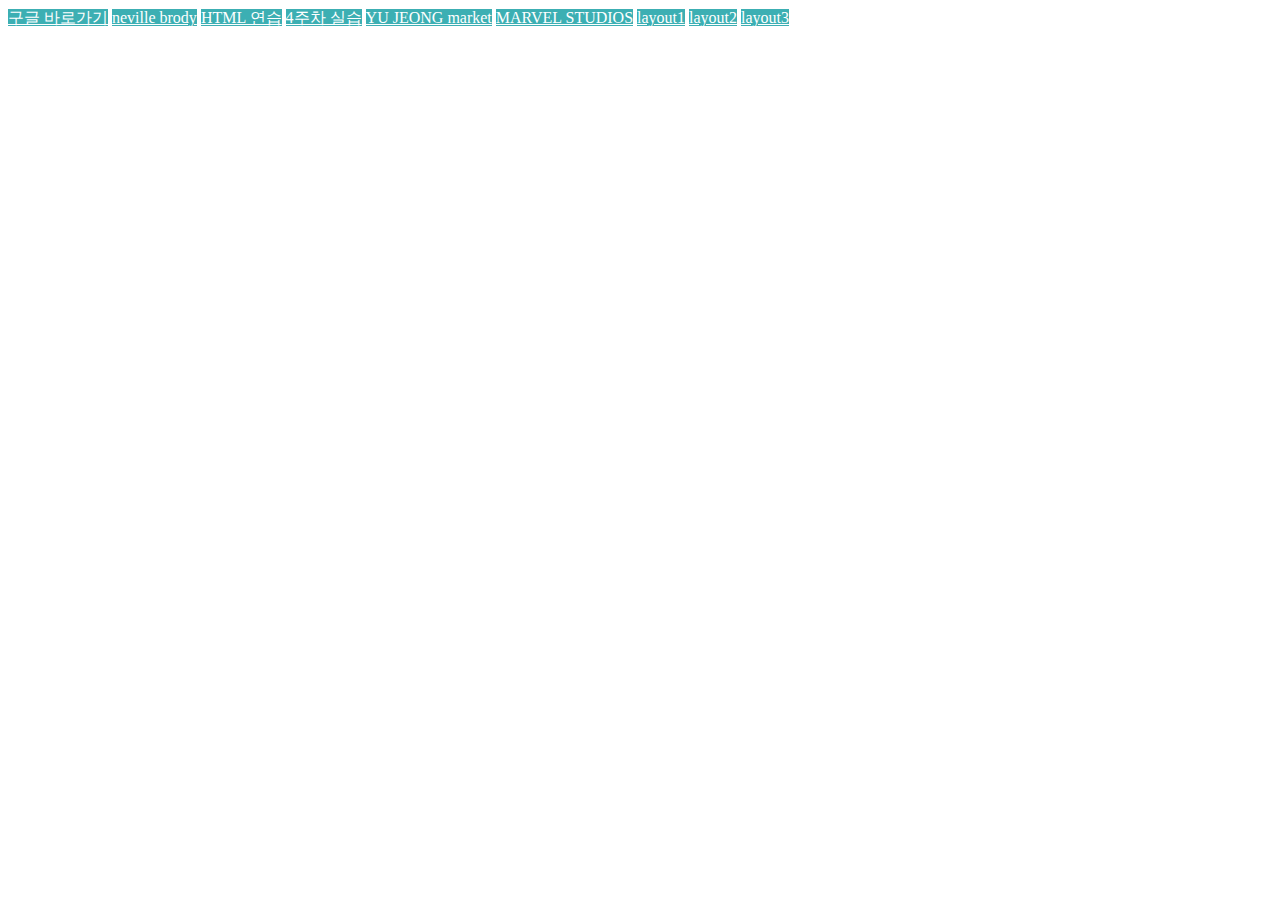
<file: index.html>
<!DOCTYPE HTML>
<html>
    <head>
        <title>콘텐츠 프로그래밍 사이트</title>
        <!-- eur-kr, utf-8 한글 인코딩 -->
        <meta charset="utf-8" />
    </head>
    <body>
            
    </body>
</html>

<style>
    a   {background-color: rgb(60, 175, 179);
        width: 300px;
        color: white;
        }

        
    

</style>

<div>     
    <a href="https://www.google.com" target="_blank">구글 바로가기</a>

    <a href="html_part1.html" >neville brody</a>

    <a href="training.html" >HTML 연습</a>

    <a href="html5.html" >4주차 실습</a>

    <a href="form.html" >YU JEONG market</a>

    <a href="middle exam.html" target="_blank">MARVEL STUDIOS</a>

    <a href="layout1.html" target="_blank">layout1</a>

    <a href="layout2.html" target="_blank">layout2</a>
    
    <a href="layout3.html" target="_blank">layout3</a>
</div>
</file>
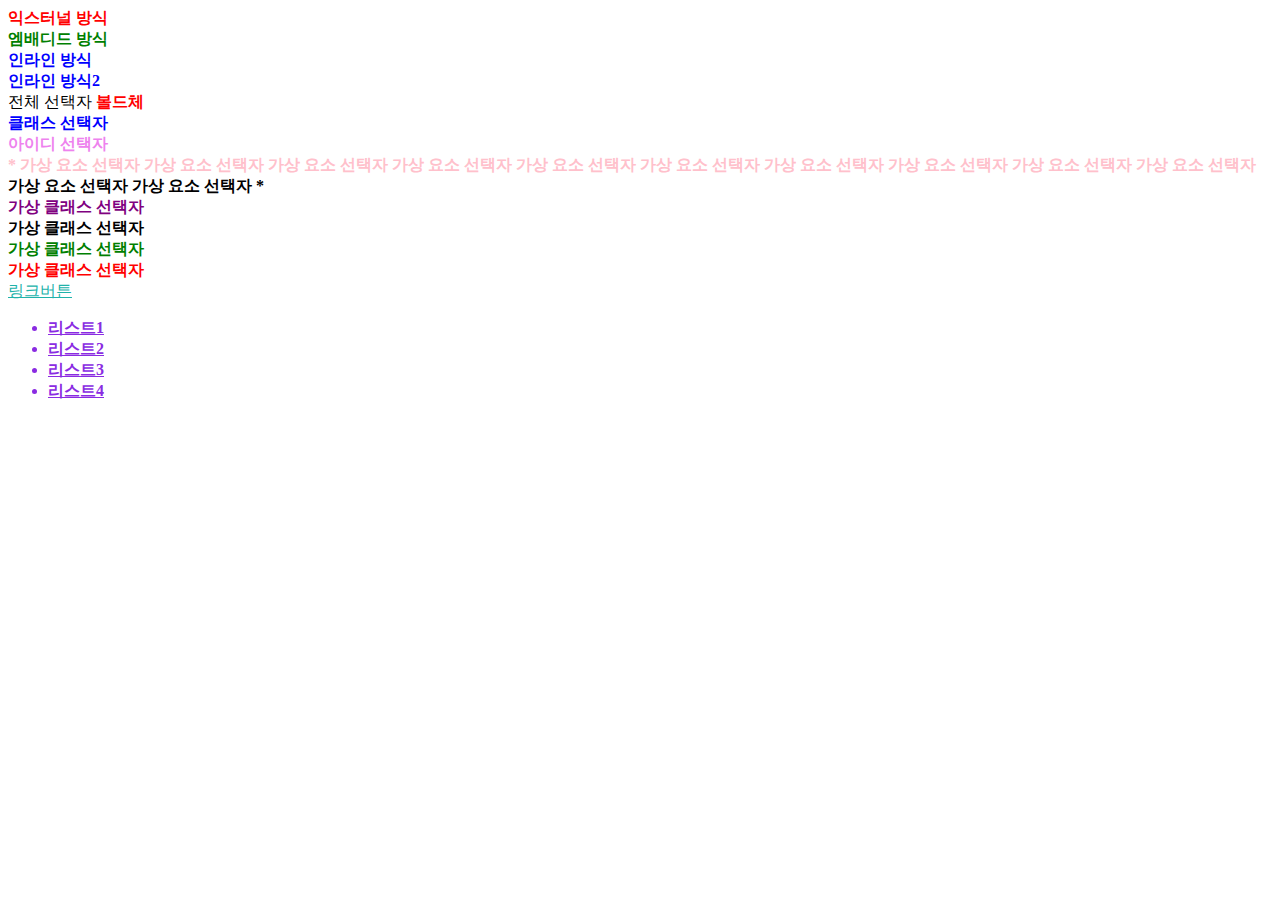
<file: css.html>
<!DOCTYPE html>
<html>
    <head>
        <title> CSS </title>
        <meta charset="utf-8" />
        <!-- 외부에서 불러오기 -->
        <link rel="stylesheet" type="text/css" href="./default.css" />
        <style>
            #embeded_target{
                color: green;
            }
        </style>
        <!-- 보통 스타일 태그는 헤드 안에 씀. -->
    </head>
    <body>
        <div id="external_target"> 익스터널 방식 </div>
        <div id="embeded_target"> 엠배디드 방식 </div>
        <div style="color:blue;"> 인라인 방식 </div>
        <div style="color:blue;"> 인라인 방식2</div>
        <!-- 인라인 방식은 추천하지 않는 방식. 익스터널/엠배디드에 비해 나중에 고치거나 바꾸기 어려움.
        파란 글씨가 유일하게 하나 있을 경우는 사용해도 좋음. -->
        <style>
            /* 전체 선택자, 별모양(*) */
            *{
                
            }
            /* 요소(element) 선택자 */
            b{ color: red;}
            /* 클래스(class) 선택자, 마침표(.) */
            .c_name{ color:blue; }
            /* 아이다(id) 선택자, 샵기호(#) */
            #i_name{ color: violet;}
        </style>
        전체 선택자
        <b>볼드체</b>
        <div class="c_name">클래스 선택자</div>
        <div id="i_name">아이디 선택자</div>
        <!-- id 특정 하나만 지정함 겹치면 안됨. class는 불특정 다수를 지정함 여러개를 지정할 수 있음 -->
        

        <style>
            /* 가상 요소 선택자 */
            #virtual_target:before{
                content:"*";
            }
            #virtual_target:after{
                content:"*";
            }
            #virtual_target:first-letter{
                font-size: 50px;
            }
            #virtual_target:first-line{
                color:pink;
            }
        </style>
        <div id="virtual_target">
            가상 요소 선택자 가상 요소 선택자 가상 요소 선택자 가상 요소 선택자
            가상 요소 선택자 가상 요소 선택자 가상 요소 선택자 가상 요소 선택자
            가상 요소 선택자 가상 요소 선택자 가상 요소 선택자 가상 요소 선택자
        </div>


        <style>
            .virtual_class:first-child{color: purple;}
            .virtual_class:last-child{color: red;}
            .virtual_class:nth-child(3){color: green;}
            /* nth: 1th 2th 3th 4th... n번째(th) */
            /* :link, :visited, :hover, :active, :focus */
            a:link{ color:lightseagreen;} /*기본모습*/
            a:visited{ color:rgb(238, 111, 189);} /*링크 방문 후 모습*/
            a:hover{ color:orange;} /*마우스올림*/
            a:active{ color: orangered;} /*활성화 마우스로 눌렀을때 나오는*/
            a:focus{ color:rgb(23, 63, 195)} /*잡중 탭했을때 나오는*/

        </style>
        <div> <!-- 부모 parent -->
            <div class="virtual_class"> <!-- 자식 child -->
                가상 클래스 선택자 </div>
            <div class="virtual_class"> 가상 클래스 선택자 </div>
            <div class="virtual_class"> 가상 클래스 선택자 </div>
            <div class="virtual_class"> 가상 클래스 선택자 </div>
        </div>
        <a href="#">링크버튼</a>
        

        <style>
            /* 하위선택자 - 띄어쓰기( ) */
            div li{ color: blueviolet;} /* 자신의 상위에 div가 있는 li만 */
            /* 자식선택자 - 부등호(>) */
            div>ul>li{ text-decoration: underline;} /*ul>li 도 가능. 상하 관계만. div>li는 중간 관계가 없으면 안됨*/
            /* 선택자 조합 (복수 선택) - 쉼표(,) */
            div,ul,li{ font-weight:bold;}
            
        </style>
        <div>
            <ul>
                <li>리스트1</li>
                <li>리스트2</li>
                <li>리스트3</li>
                <li>리스트4</li>
            </ul>
        </div>


    </body>
</html>
</file>
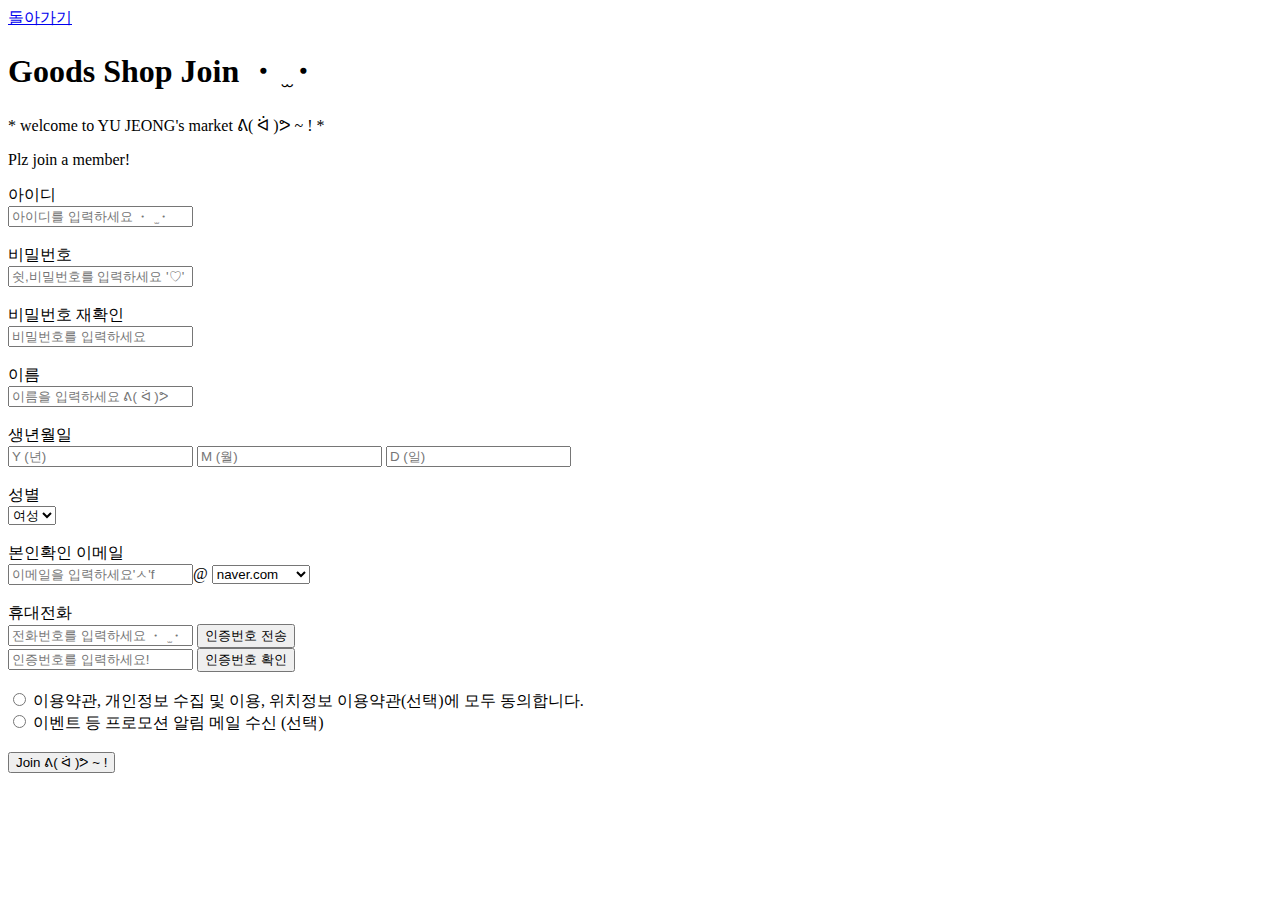
<file: form.html>
<!DOCTYPE html>
<html>
    <head>
            <a href="index.html" >돌아가기</a>
        <title>YU JEONG Goods Shop Join</title>
        <meta charset="utf-8">
        
    </head>
    <body>   
        <h1>Goods Shop Join‪ ・  ̫・</h1>
        <p>* welcome to YU JEONG's market ᕕ( ᐛ )ᕗ ~ ! *</p>
        <p>Plz join a member!</p>
        
        <form>
            <label for="id">아이디</label><br/>
            <input name="id" placeholder="아이디를 입력하세요‪ ・  ̫・‬">
            
            <br/><br/>

            <label for="pw">비밀번호</label><br/>
            <input password="pw" placeholder="쉿,비밀번호를 입력하세요 '♡' ">

            <br/><br/>

            <label for="pw1">비밀번호 재확인</label><br/>
            <input psssword="pw1" placeholder="비밀번호를 입력하세요">

            <br/><br/>

            <label for="name">이름</label><br/>
            <input name="name" placeholder="이름을 입력하세요 ᕕ( ᐛ )ᕗ ">

            <br/><br/>
            
            <label for="birth1, birth2, birth3">생년월일</label><br/>
            <input name="birth1" placeholder="Y (년)">
            <input name="birth2" placeholder="M (월)">
            <input name="birth3" placeholder="D (일)">
            
            <br/><br/>

            <label for="gender">성별</label><br/>
            <select name="gender">
                <option>여성</option>
                <option>남성</option>
            </select>
            
            <br/><br/>

            <label for="email1">본인확인 이메일</label><br/>
            <input name="email1" placeholder="이메일을 입력하세요'ㅅ'f">@
            <select name="email2">
                <option>naver.com</option>
                <option>daum.com</option>
                <option>nate.com</option>
                <option>gmail.com</option>
                <option>hanmail.com</option>
            </select>

            <br/><br/>
           
            <label for="phone-number">휴대전화</label><br/>
            <input name="phone-number" placeholder="전화번호를 입력하세요 ‪・  ̫・">
            <input type="button" value="인증번호 전송"/><br/>
            <input name="certified" placeholder="인증번호를 입력하세요!">
            <input type="button" value="인증번호 확인"/>

            <br/><br/>
        
            <input type="radio" name="bt1"> 이용약관, 개인정보 수집 및 이용, 위치정보 이용약관(선택)에 모두 동의합니다.
            <br/>
            <input type="radio" name="bt2"> 이벤트 등 프로모션 알림 메일 수신 (선택)
            <br/><br/>
            <input type="submit" value="Join ᕕ( ᐛ )ᕗ ~ !"/>
        </form>  
    </body>

</html>
</file>
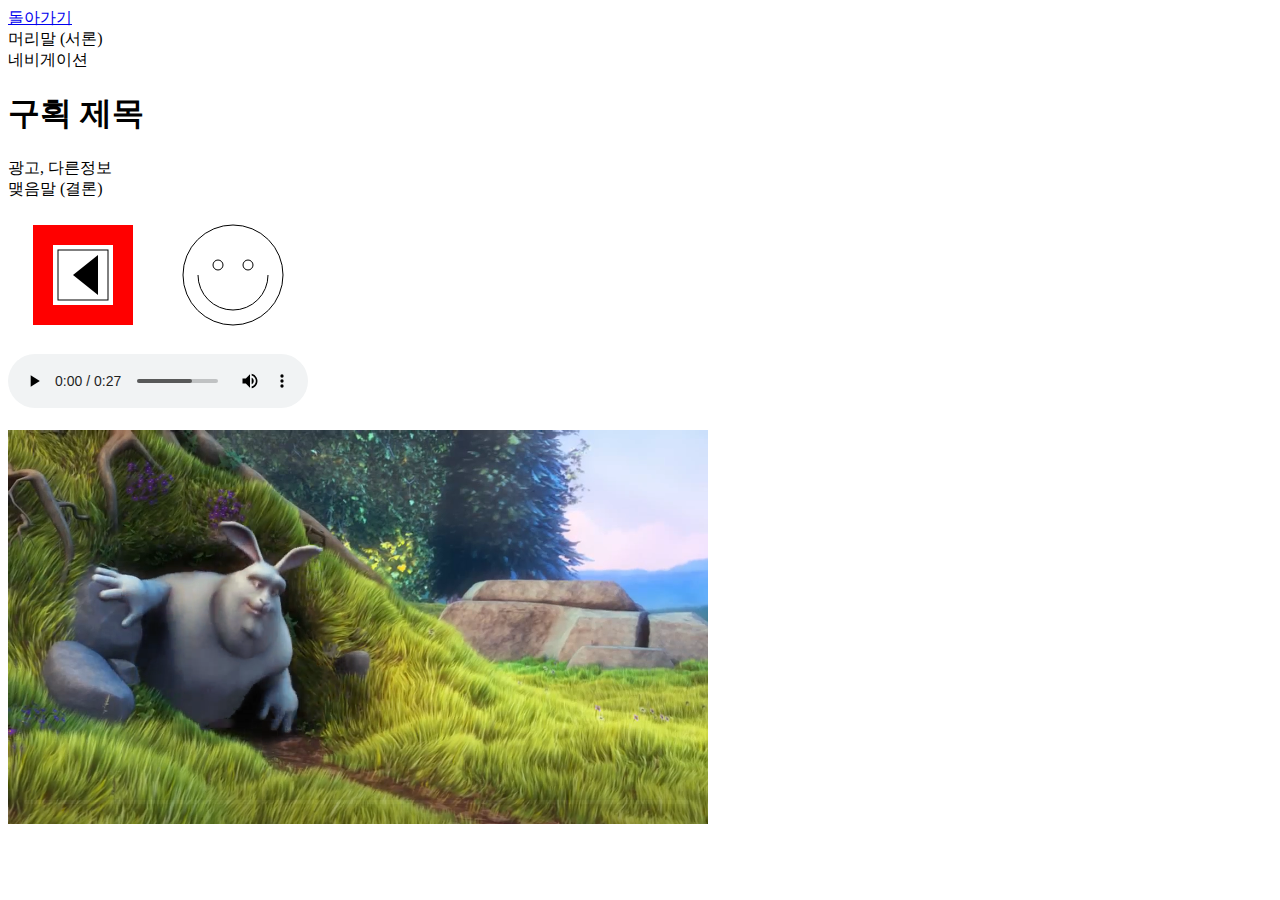
<file: html5.html>
<!DOCTYPE html>
<html>
    <head>
            <a href="index.html" >돌아가기</a>
        <title>HTML5</title>
        <meta charset="utf-8"/>
    </head>
    <body>
        <header>머리말 (서론)</header>
        <div>
            <nav>네비게이션</nav>
            <section>
                <h1>구획 제목</h1>
                <div></div>
                <article></article>
            </section>
            <aside>광고, 다른정보</aside>
        </div>
        <footer>맺음말 (결론)</footer>

        <style>
            #myCanvas{
                width: 300px
                height: 150px;
            }
        </style>
        <canvas id="myCanvas"></canvas>

        <script>
                var canvas = document.getElementById("myCanvas"); //myCanvas라는 이름의 canvas element를 받아옵니다.
                var ctx = canvas.getContext("2d"); //2D canvas를 생성합니다.
                ctx.fillStyle = "#FF0000"; //색을 지정합니다.
                
                ctx.fillRect(25, 25, 100, 100); //채움 사각형
                ctx.clearRect(45, 45, 60, 60); //사각형태로 지우기
                ctx.strokeRect(50, 50, 50, 50); //윤곽 사각형
                
                ctx.fillStyle = "#000000";
                ctx.beginPath(); //선그리기 시작
                ctx.moveTo(65, 75); //펜 들어 움직이기
                ctx.lineTo(90, 95); //선 그으며 움직이기
                ctx.lineTo(90, 55);
                ctx.fill(); //내부 채우기
                
                ctx.beginPath();
                ctx.arc(225, 75, 50, 0, Math.PI * 2, true); // Outer circle 
                ctx.moveTo(260, 75);
                ctx.arc(225, 75, 35, 0, Math.PI, false);  // Mouth (clockwise)
                ctx.moveTo(215, 65);
                ctx.arc(210, 65, 5, 0, Math.PI * 2, true);  // Left eye
                ctx.moveTo(245, 65);
                ctx.arc(240, 65, 5, 0, Math.PI * 2, true);  // Right eye
                ctx.stroke();
        </script>
                <br/>





                <!-- audio controls 태그가 아니라 audio태그에 컨트롤기능이 추가됨-->
                <audio controls="controls"> 
                    <source src="media/crowd-cheering.mp3" type="audio/mpeg"/>
                </audio>
                <br/>
                <br/>
                <style>
                    video{
                        width: 700px;
                    }
                </style>
                <video controls autoplay muted>
                    <source src="media/big_buck_bunny_720p_1mb.mp4" type="video/mp4">
                </video>
    </body>

            
</html>
</file>
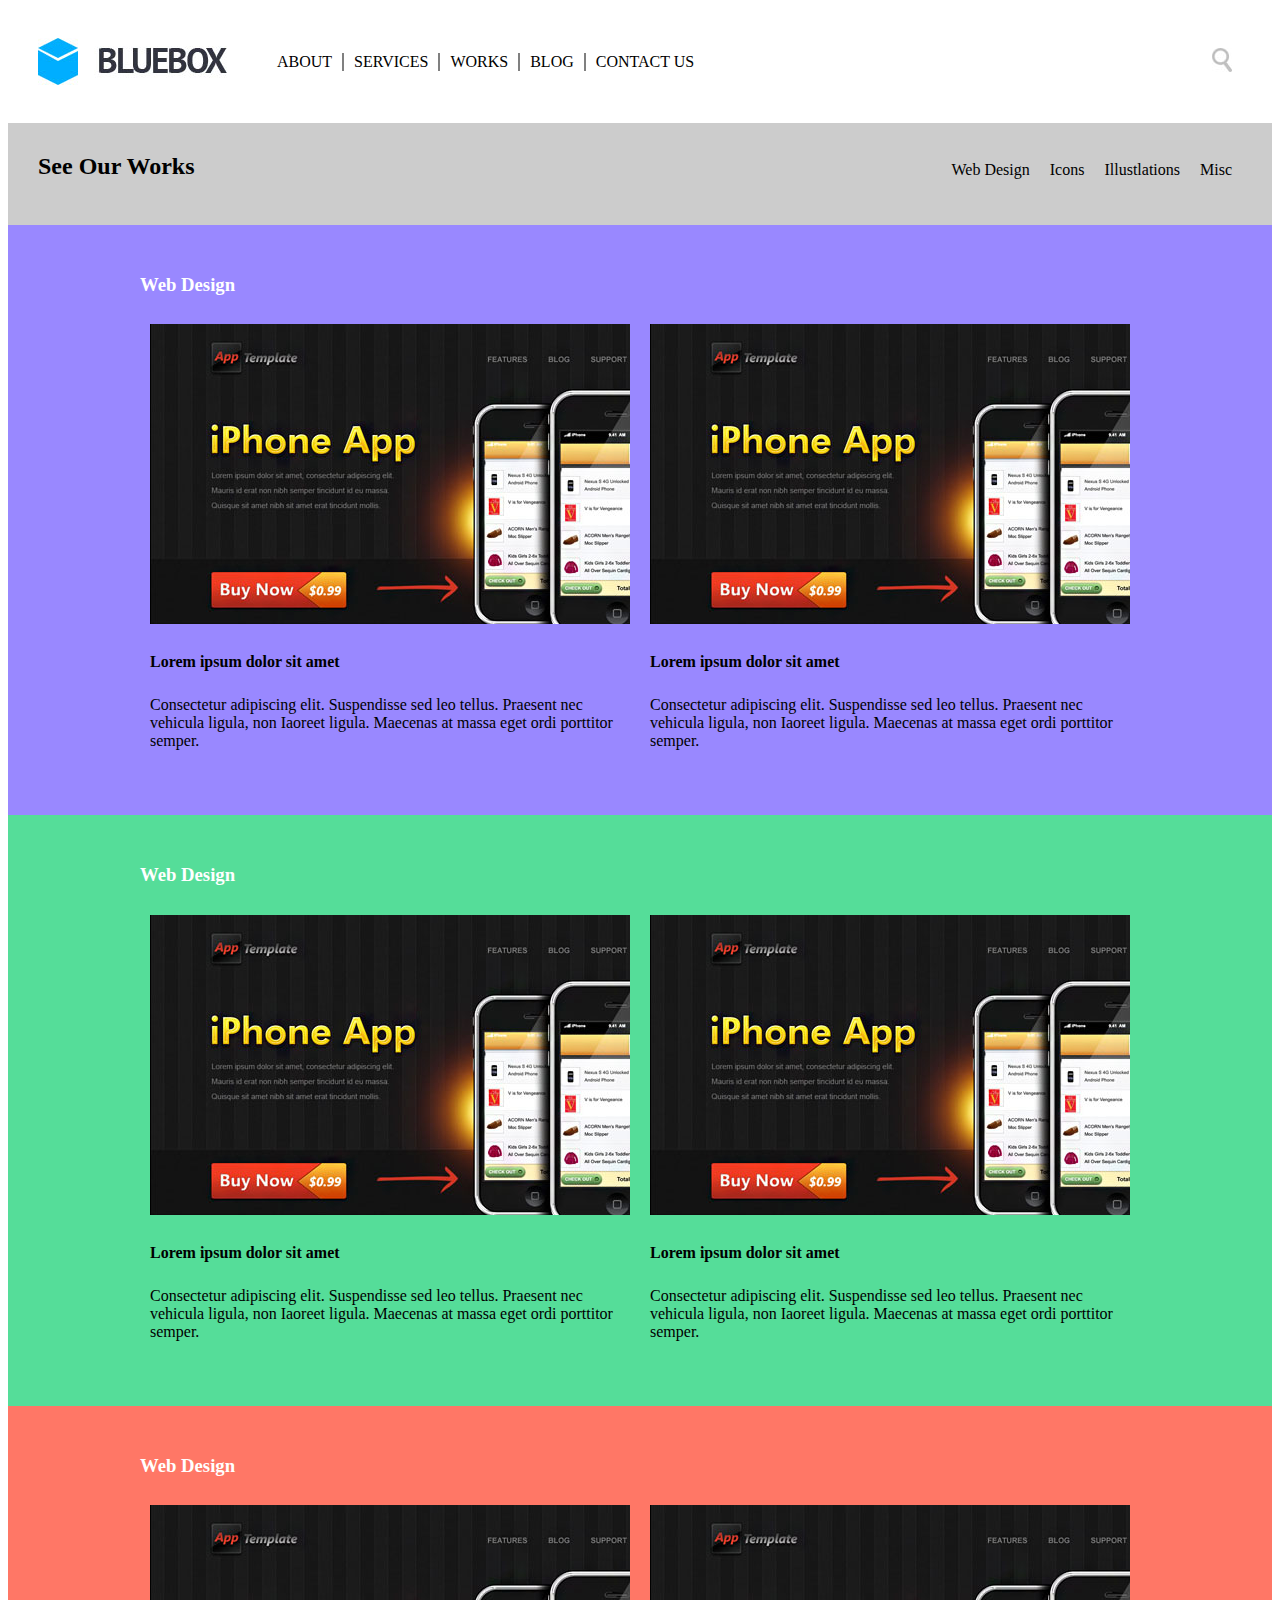
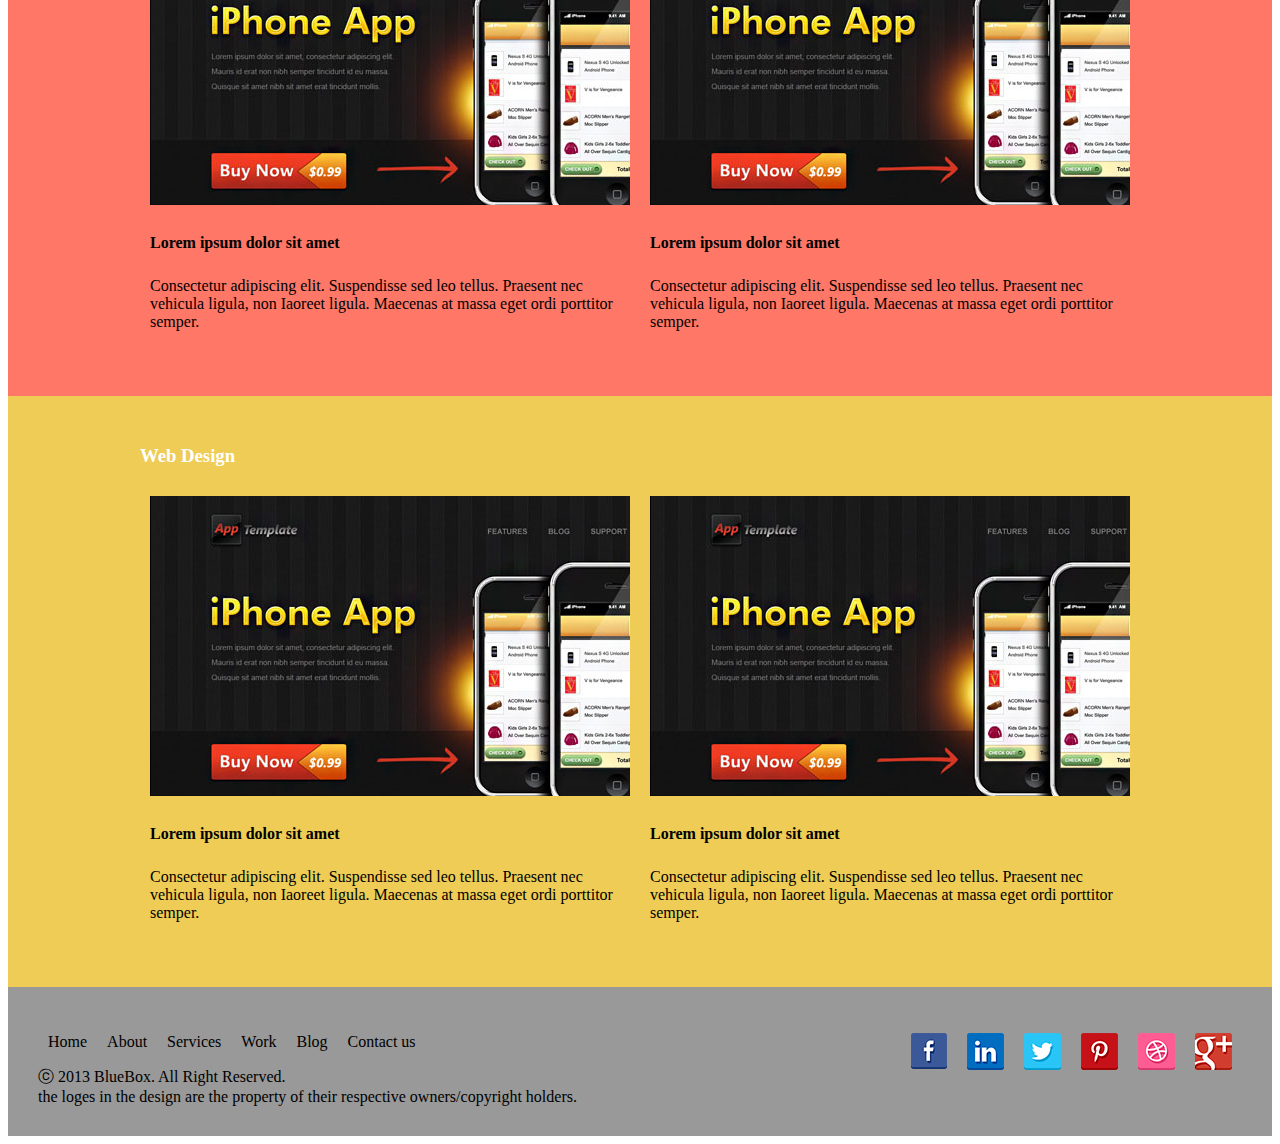
<file: layout1.html>
<!DOCTYPE html>
<html>
    <head>
        <title>레이아웃1</title>
        <meta charset="utf-8"/>
        <style>
            div,header,nav,footer,h1,ul,li,h2{
                /* margin: 10px; */   /* 바깥여백 : 10px; */
                /* border: solid 1px black; */ /* 경계선: 실선 1픽셀 두께 검은색; */
            }
            header{
                padding: 30px;
            }
            nav{ padding: 30px;
            }
            header>ul>li{
                float:left; /*둥둥떠다닌다 : 왼쪽기준 */
                list-style : none; /* 리스트모양 (동그라미) : 없음  */
                padding-right: 10px;
                padding-left : 10px;
                border-right: solid 2px gray;
            }
            header>ul>li:nth-child(5){
                border: none;
            }
            header>ul{ 
                margin-top : 15px;
                margin-bottom : 10px;
            }
            #zoom { 
                margin:10px;}

            h1{ margin : 0px;}
            
            nav>ul>li {
                float:left;
                list-style: none;
                padding-right: 10px;
                padding-left: 10px;
            }
            h2{
                margin :0px;
            }
            nav>ul {
                margin-top: 8px;
            }
            nav {
                background-color: #ccc;
            }
            .clear { clear:both; height:0; overflow:hidden; } /* float:left 의 영향을 받지 않도록 여기까지만 합시다. */
            .float_left{ float:left; }
            .float_right{ float:right; }
            .container:nth-child(1){background-color: #98f;}
            .container:nth-child(2){background-color: #5d9;}
            .container:nth-child(3){background-color: #f76;}
            .container:nth-child(4){background-color: #ec5;}
            .container{
                padding:30px;
            }
            .content_part{
                float:left; /*둥둥떠다니게: 왼쪽기준으로*/
                width: 480px;
                margin: 10px;
            }
            .container>section{
                /* margin-left: 180px; */
                width: 1000px;
                margin-left: auto; /* 바깥여백-왼쪽 : 자동 */
                margin-right: auto;
            }
            .container>section>h3 {
                color: white;
            }
            .container dt{
                font-weight: bold;
                margin: 25px; /* 네 방향 모두 */
                margin-top: 25px;
                margin-right: 0px;
                margin-bottom: 25px;
                margin-left: 0px;
                margin : 25px 0px; /* 상하 좌우*/
                margin: 25px 0px 25px 0px; /* 상 우 하 좌 (위에서부터 시계방향) */
            }
            .container dd{
                margin: 25px 0px; /* 바깥여백: 없음 */
            }
            footer li{
                float: left;
                list-style: none;
                padding: 0px 10px;
            }
            footer ul{
                padding: 0px;
            }
            footer {
                background-color: #999;
                padding: 30px;
            }
            #wrap {
                /* width:1100px; */ /* 고정값 */
                min-width: 1100px; /* 최소 넓이 (미니멈/맥시멈) */
                max-width: 1920px;
                margin-right: auto;
                margin-left: auto;
            }
        </style>
    </head>
    <body>
        <div id="wrap">
            <header>
                <h1 class="float_left">
                    <img src="images1/layout1_head_logo.jpg" />
                </h1>
                <ul class="float_left">
                    <li>ABOUT</li>
                    <li>SERVICES</li>
                    <li>WORKS</li>
                    <li>BLOG</li>
                    <li>CONTACT US</li>
                    <div class="clear"></div>
                </ul>
                <div id="zoom" class="float_right">
                    <img src="images1/layout1_head_zoom.jpg" />
                </div>
                <div class="clear"></div>
            </header>

            <nav>
                <h2 class="float_left">
                    See Our Works
                </h2>
                <ul class="float_right">
                    <li>Web Design</li>
                    <li>Icons</li>
                    <li>Illustlations</li>
                    <li>Misc</li>
                    <div class="clear"></div>
                </ul>
                <div class="clear"></div>
            </nav>

            <div>
                <div class="container">
                    <section>
                        <h3>Web Design</h3>
                        <div class="content_part">
                            <img src="images1/layout1_img1.jpg"/>
                            <dl>
                                <dt>Lorem ipsum dolor sit amet</dt>
                                <dd>
                                    Consectetur adipiscing elit.
                                    Suspendisse sed leo tellus. Praesent
                                    nec vehicula ligula, non Iaoreet ligula.
                                    Maecenas at massa eget ordi porttitor
                                    semper.
                                </dd>
                            </dl>
                        </div>
                        <div class="content_part">
                            <img src="images1/layout1_img1.jpg"/>
                            <dl>
                                <dt>Lorem ipsum dolor sit amet</dt>
                                <dd>
                                    Consectetur adipiscing elit.
                                    Suspendisse sed leo tellus. Praesent
                                    nec vehicula ligula, non Iaoreet ligula.
                                    Maecenas at massa eget ordi porttitor
                                    semper.
                                </dd>
                            </dl>
                        </div>
                        <div class="clear"></div>
                    </section>
                </div>

                <div class="container">
                    <section>
                        <h3>Web Design</h3>
                        <div class="content_part">
                            <img src="images1/layout1_img1.jpg"/>
                            <dl>
                                <dt>Lorem ipsum dolor sit amet</dt>
                                <dd>
                                    Consectetur adipiscing elit.
                                    Suspendisse sed leo tellus. Praesent
                                    nec vehicula ligula, non Iaoreet ligula.
                                    Maecenas at massa eget ordi porttitor
                                    semper.
                                </dd>
                            </dl>
                        </div>
                        <div class="content_part">
                            <img src="images1/layout1_img1.jpg"/>
                            <dl>
                                <dt>Lorem ipsum dolor sit amet</dt>
                                <dd>
                                    Consectetur adipiscing elit.
                                    Suspendisse sed leo tellus. Praesent
                                    nec vehicula ligula, non Iaoreet ligula.
                                    Maecenas at massa eget ordi porttitor
                                    semper.
                                </dd>
                            </dl>
                        </div>
                        <div class="clear"></div>
                    </section>
                </div>

                <div class="container">
                    <section>
                        <h3>Web Design</h3>
                        <div class="content_part">
                            <img src="images1/layout1_img1.jpg"/>
                            <dl>
                                <dt>Lorem ipsum dolor sit amet</dt>
                                <dd>
                                    Consectetur adipiscing elit.
                                    Suspendisse sed leo tellus. Praesent
                                    nec vehicula ligula, non Iaoreet ligula.
                                    Maecenas at massa eget ordi porttitor
                                    semper.
                                </dd>
                            </dl>
                        </div>
                        <div class="content_part">
                            <img src="images1/layout1_img1.jpg"/>
                            <dl>
                                <dt>Lorem ipsum dolor sit amet</dt>
                                <dd>
                                    Consectetur adipiscing elit.
                                    Suspendisse sed leo tellus. Praesent
                                    nec vehicula ligula, non Iaoreet ligula.
                                    Maecenas at massa eget ordi porttitor
                                    semper.
                                </dd>
                            </dl>
                        </div>
                        <div class="clear"></div>
                    </section>
                </div>

                <div class="container">
                    <section>
                        <h3>Web Design</h3>
                        <div class="content_part">
                            <img src="images1/layout1_img1.jpg"/>
                            <dl>
                                <dt>Lorem ipsum dolor sit amet</dt>
                                <dd>
                                    Consectetur adipiscing elit.
                                    Suspendisse sed leo tellus. Praesent
                                    nec vehicula ligula, non Iaoreet ligula.
                                    Maecenas at massa eget ordi porttitor
                                    semper.
                                </dd>
                            </dl>
                        </div>
                        <div class="content_part">
                            <img src="images1/layout1_img1.jpg"/>
                            <dl>
                                <dt>Lorem ipsum dolor sit amet</dt>
                                <dd>
                                    Consectetur adipiscing elit.
                                    Suspendisse sed leo tellus. Praesent
                                    nec vehicula ligula, non Iaoreet ligula.
                                    Maecenas at massa eget ordi porttitor
                                    semper.
                                </dd>
                            </dl>
                        </div>
                        <div class="clear"></div>
                    </section>
                </div>
                
            </div>
            <footer>
                <div class="float_left">
                    <ul>
                        <li>Home</li>
                        <li>About</li>
                        <li>Services</li>
                        <li>Work</li>
                        <li>Blog</li>
                        <li>Contact us</li>
                        <div class="clear"></div>
                    </ul>
                    <div>ⓒ 2013 BlueBox. All Right Reserved.</div>
                    <div>
                        the loges in the design are the property of their respective owners/copyright holders.
                    </div>
                </div>
                <ul class="float_right">
                    <li><img src="images1/layout1_footer_icon1.png"/></li>
                    <li><img src="images1/layout1_footer_icon2.png"/></li>
                    <li><img src="images1/layout1_footer_icon3.png"/></li>
                    <li><img src="images1/layout1_footer_icon4.png"/></li>
                    <li><img src="images1/layout1_footer_icon5.png"/></li>
                    <li><img src="images1/layout1_footer_icon6.png"/></li>
                    <div class="clear"></div>
                </ul>
                <div class="clear"></div>
            </footer>
        </div>
    </body>
</html>
</file>
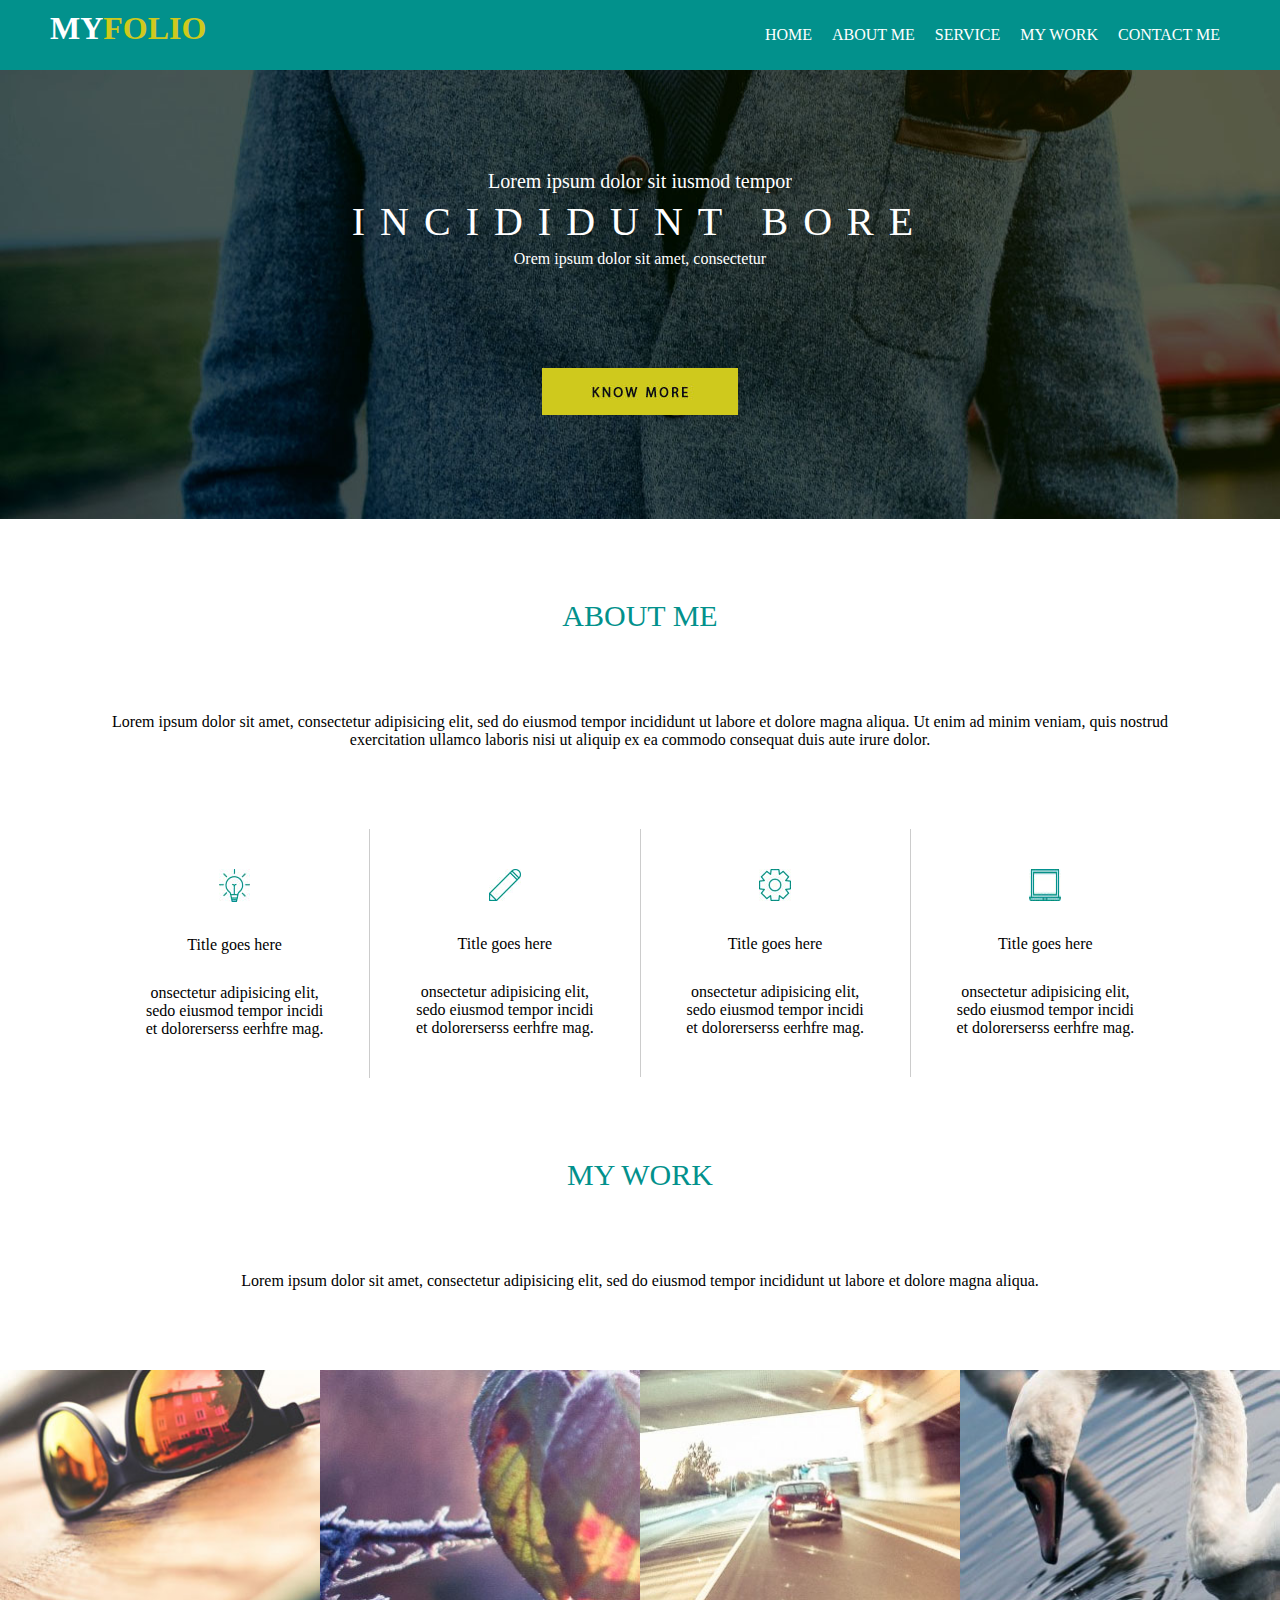
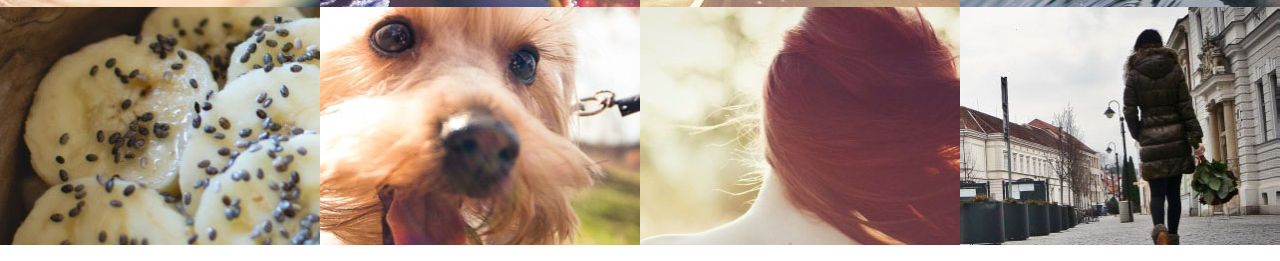
<file: layout2.html>
<!DOCTYPE html>
<html>
    <head>
        <title>layout2</title>
        <meta charset="utf-8"/>
        <style>
            header{
                background-color: #02918c;
                color: white;
                padding: 10px 50px;
            }

            body {
                margin: 0px;
            }

            #logo_back{
                color: #cfc91d;
            }
            header>nav>ul>li{
                float: left;
                list-style: none;
                padding: 0px 10px;
            }
            
            .float_left { float:left; }
            .float_right { float:right; }
            .clear { clear:both; height:0; overflow:hidden; }

            header>h1{
                margin: 0px;
            }

            #main_visual {
                background-image: url("images1/layout2_visual.jpg");
                background-size: 100% auto; /* 가로 세로 */
                background-size: cover;
                background-repeat: no-repeat; /* repeat, no-repeat, repeat-x, repeat-y */
                background-color: black;
                background-position: 50% 50%; /* 가로 세로 */
                
                color: white; /* 상속 */
                text-align: center;
                padding: 100px 0px; /* 상하 좌우*/
                }
                
            #main_visual h2 {
                font-size: 40px;
                font-weight: normal;
                letter-spacing: 15px; /* 글씨 간격 */
                margin: 5px;
            }
            #visual_title_top {
                font-size: 20px;
            }
            #visual_title_botton {
                font-size: 15px;
            }
            #main_visual img {
                margin: 100px 0px 0px 0px; /* 상 우 하 좌 */
            }
            
            section {
                text-align: center;
            }
            section h3 {
                color: #02918c;
                font-size: 30px;
                font-weight: normal;
                margin: 80px 0px;
            }
            section p {
                margin: 80px 0px;
                padding: 0px 100px;
            }
            section #about_list {
                padding: 0px 100px; /* 상하 좌우 */
            }
            section dd{
                margin: 0px;
            }
            section dt{
                margin: 30px 0px;
            }
            section>#about_list>li {
                float:left;
                width: 100px; /* 고정값 */
                width: calc(25% - (1px /4 * 3) - 40px - 40px ); /* 가변값 */ /* calc 계산식 - 25%에서 -(1픽셀씩 4개중 3개만 빼라) -40px(마진) -40px */
                list-style: none;

                border-right: solid 1px #ccc;
                padding: 40px;
            }
            section>#about_list>li:nth-child(4) {
                border: none;
            }
            #work_list li {
                float:left;
                list-style: none;
                width: 25%
            }
            #work_list {
                padding:0px;
            }
            #work_list img {
                width: 100%;
                display: block;
            }
            #wrap{
                min-width: 900px;
                max-width: 1920px;
                margin-right: auto;
                margin-left: auto;
            }
        </style>
    </head>
    <body>
        <div id="wrap"> <!-- body 다음으로 큰 wrap-->
            <header>
                <h1 class="float_left">
                    <span>MY</span><span id="logo_back">FOLIO</span>
                    <!-- div span 의미없이 구획나누기 좋다. div는 블록형 태그이기때문에 자동 줄내림 된다. span은 인라인형 태그 -->
                </h1>
                <nav class="float_right">
                    <ul>
                        <li>HOME</li>
                        <li>ABOUT ME</li>
                        <li>SERVICE</li>
                        <li>MY WORK</li>
                        <li>CONTACT ME</li>
                        <div class="clear"></div>
                    </ul>
                </nav>
                <div class="clear"></div>
            </header>

            <div id="main_visual">
                <div id="visual_title_top">Lorem ipsum dolor sit iusmod tempor</div>
                <h2>INCIDIDUNT BORE</h2>
                <div id="visual_title_bottom">Orem ipsum dolor sit amet, consectetur</div>
                <img src="images1/layout2_button.jpg"/>
            </div>

            <section>
                <h3>ABOUT ME</h3>
                <p>
                    Lorem ipsum dolor sit amet, consectetur adipisicing elit, sed do eiusmod tempor incididunt ut labore et 
                    dolore magna aliqua. Ut enim ad minim veniam, quis nostrud exercitation ullamco laboris nisi ut aliquip ex ea 
                    commodo consequat duis aute irure dolor.
                </p>
                <ul id="about_list">
                    <li>
                        <img src="images1/layout2_icon1.jpg" />
                        <dl>
                            <dt>Title goes here</dt>
                            <dd>
                                onsectetur adipisicing elit, sedo eiusmod 
                                tempor incidi et dolorerserss eerhfre mag.
                            </dd>
                        </dl>
                    </li>
                    <li>
                        <img src="images1/layout2_icon2.jpg" />
                        <dl>
                            <dt>Title goes here</dt>
                            <dd>
                                onsectetur adipisicing elit, sedo eiusmod 
                                tempor incidi et dolorerserss eerhfre mag.
                            </dd>
                        </dl>
                    </li>
                    <li>
                        <img src="images1/layout2_icon3.jpg" />
                        <dl>
                            <dt>Title goes here</dt>
                            <dd>
                                onsectetur adipisicing elit, sedo eiusmod 
                                tempor incidi et dolorerserss eerhfre mag.
                            </dd>
                        </dl>
                    </li>
                    <li>
                        <img src="images1/layout2_icon4.jpg" style="height: 32px; width:32px;" />
                        <dl>
                            <dt>Title goes here</dt>
                            <dd>
                                onsectetur adipisicing elit, sedo eiusmod 
                                tempor incidi et dolorerserss eerhfre mag.
                            </dd>
                        </dl>
                    </li>
                    <div class="clear"></div>
                </ul>
            </section>
            
            <section> 
                <h3>MY WORK</h3>
                <p>
                    Lorem ipsum dolor sit amet, consectetur adipisicing elit, sed do eiusmod tempor
                    incididunt ut labore et dolore magna aliqua.
                </p>
                <ul id="work_list">
                    <li><img src="images1/layout2_pic1.jpg"/></li>
                    <li><img src="images1/layout2_pic2.jpg"/></li>
                    <li><img src="images1/layout2_pic3.jpg"/></li>
                    <li><img src="images1/layout2_pic4.jpg"/></li>
                    <li><img src="images1/layout2_pic5.jpg"/></li>
                    <li><img src="images1/layout2_pic6.jpg"/></li>
                    <li><img src="images1/layout2_pic7.jpg"/></li>
                    <li><img src="images1/layout2_pic8.jpg"/></li>
                    <div class="clear"></div>
                </ul>
            </section>
        </div>
    </body>
</html>
</file>
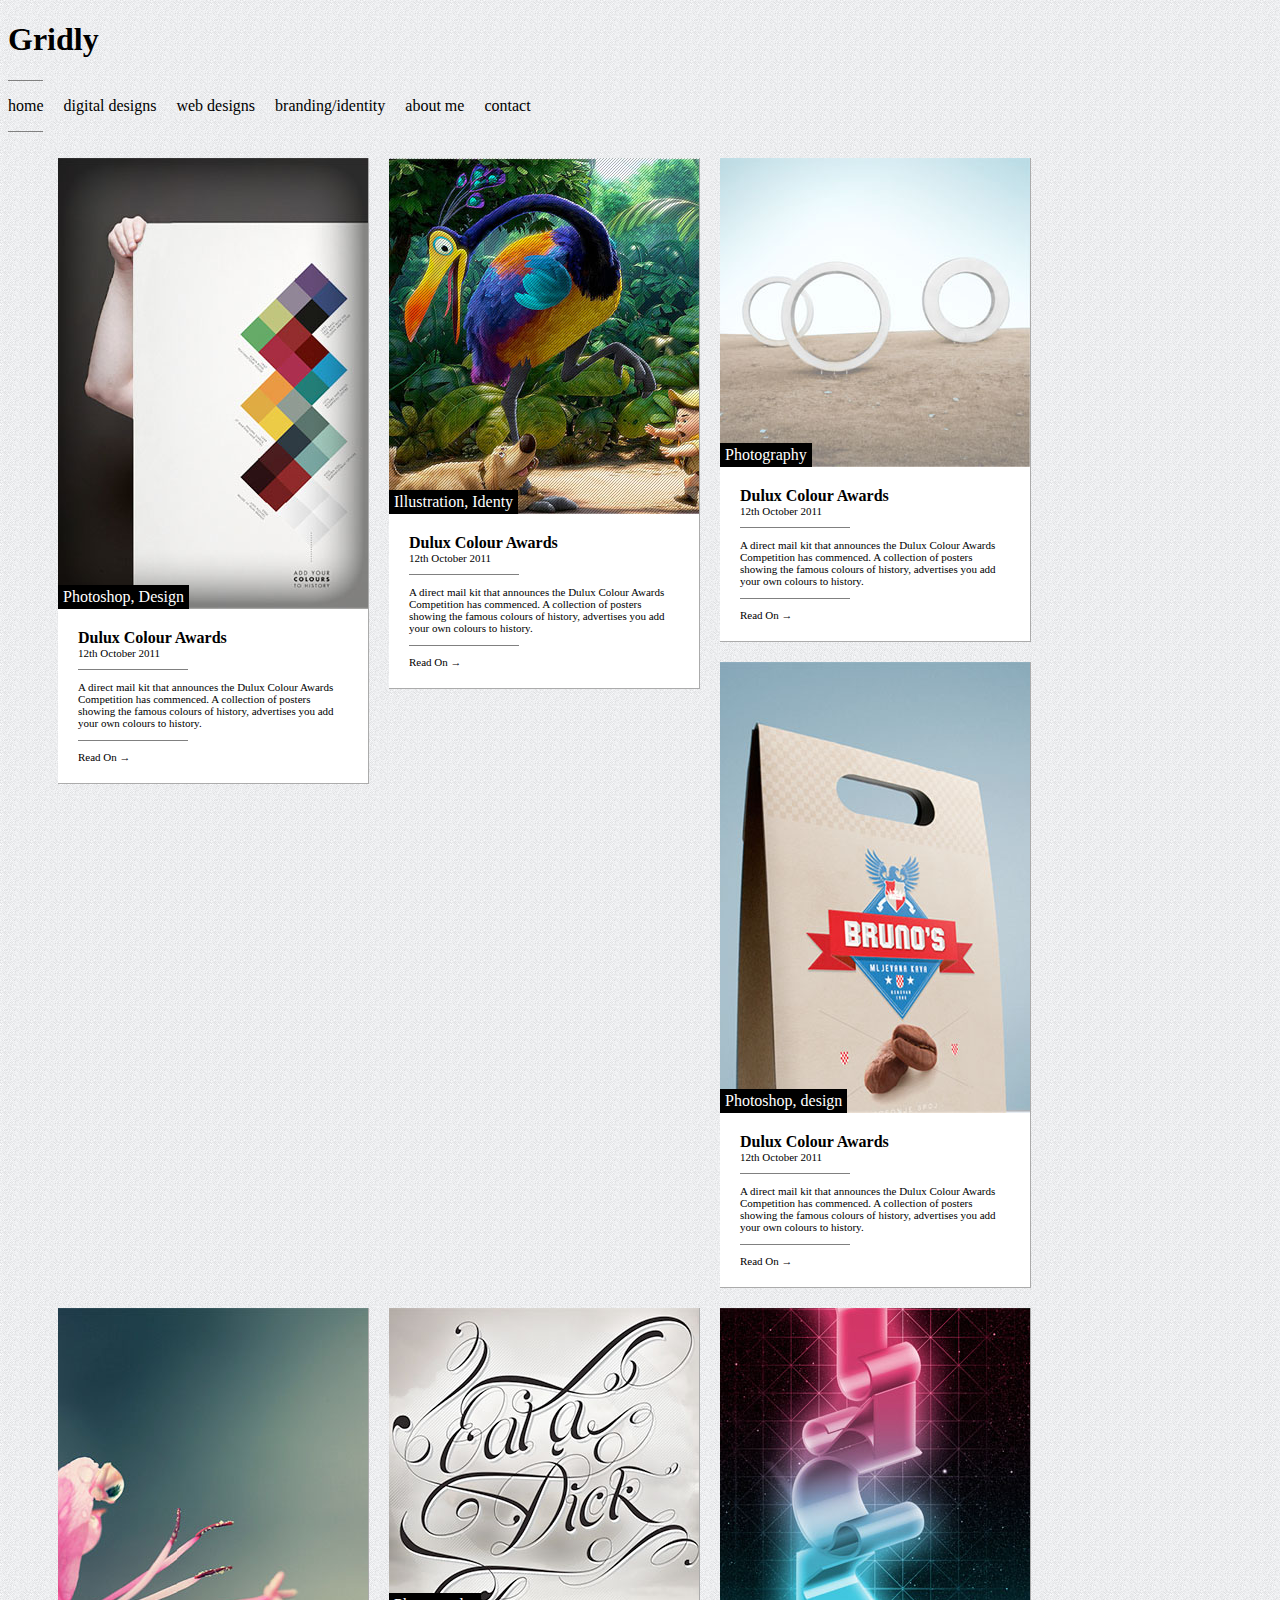
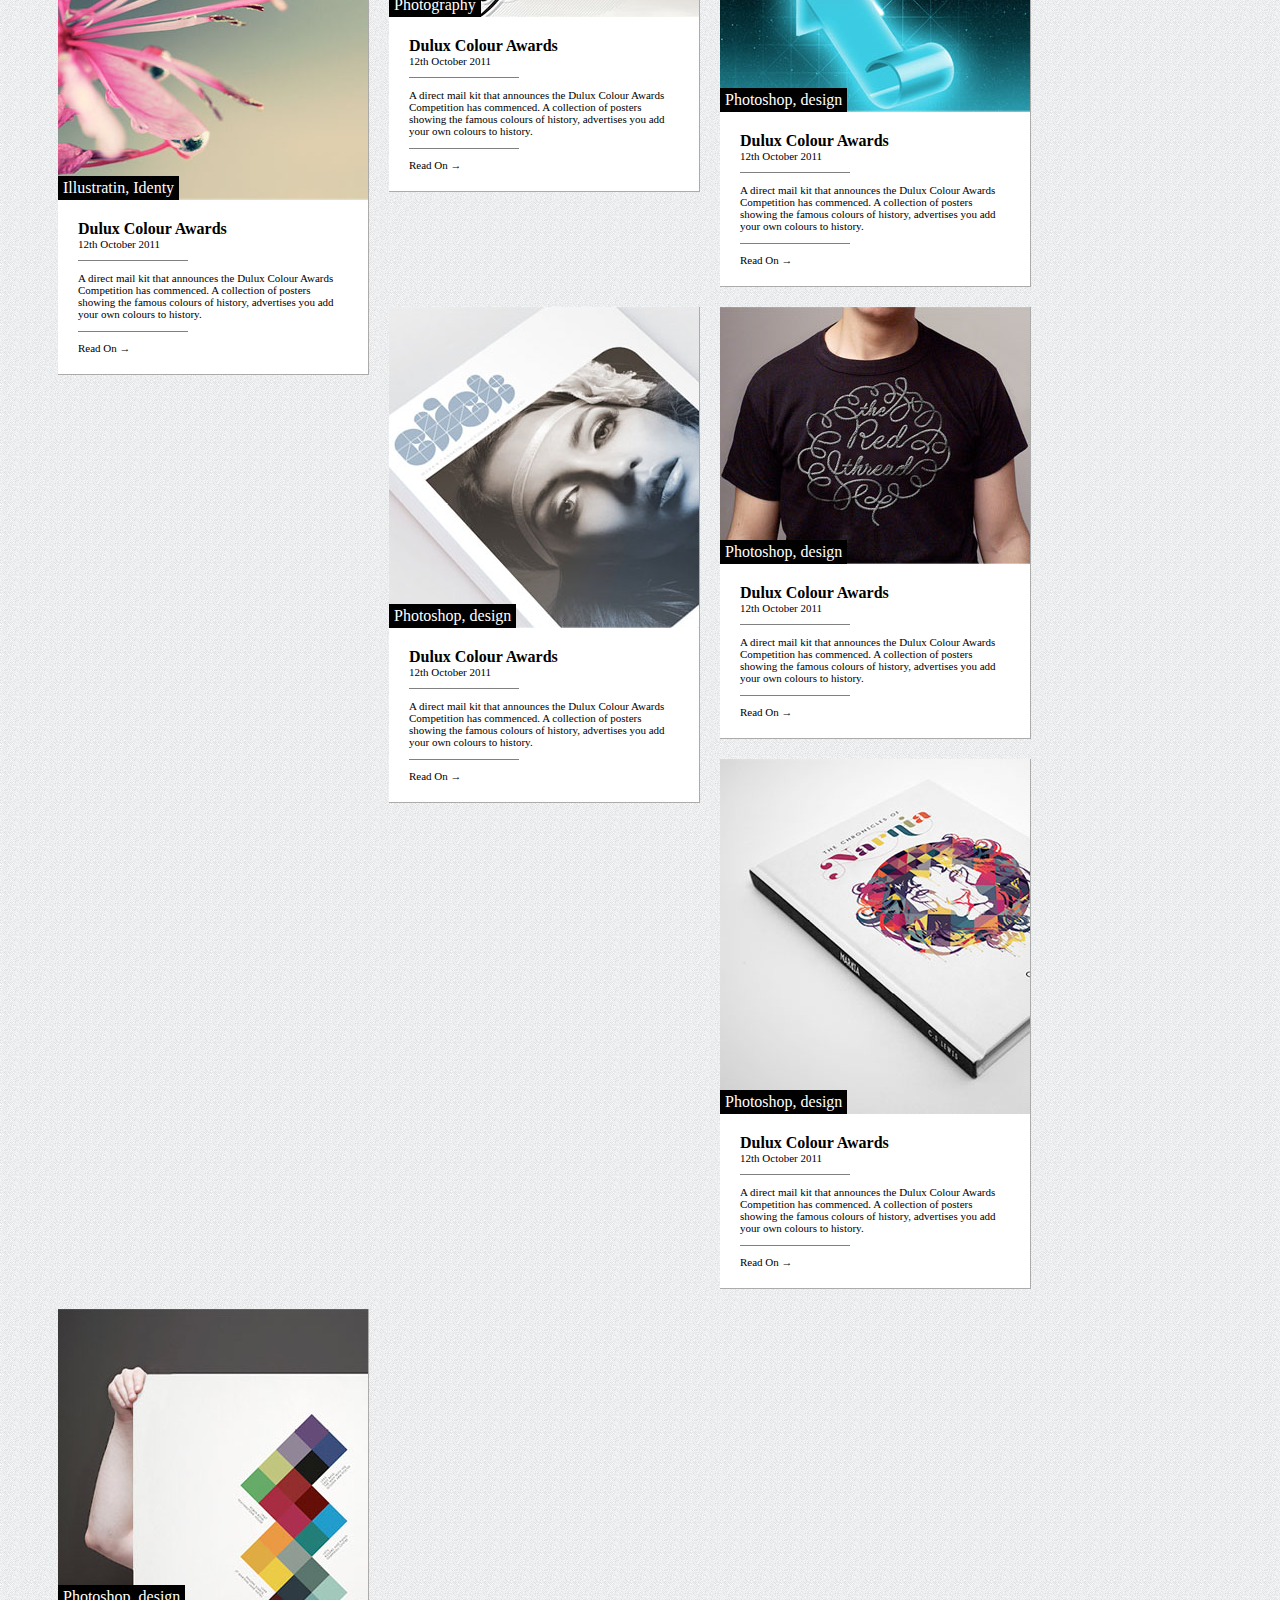
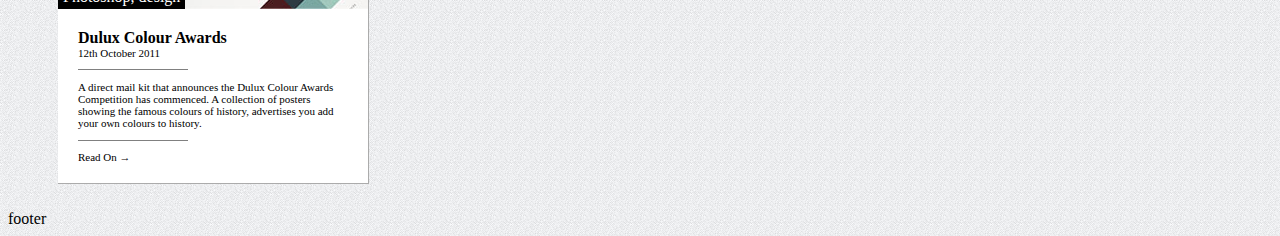
<file: layout3.html>
<!DOCTYPE html>
<html>
    <head>
        <title>layout3</title>
        <meta charset="utf-8"/>
        <style>
            body{
                background-image: url("images1/Layout3_back.jpg")
            }

            header li{
                float: left;
                list-style: none;
                padding: 0px 10px; /* 상하 좌우, 옛날 명령 = 무시됨. */
                padding: 0px 20px 0px 0px
            }
            /* header li:nth-child(1){padding-left: 0px;} */
            
            header ul{ 
                padding: 0px;
            }
            .clear { clear:both; height:0; overflow:hidden; }

            .short_line {
                border-top: solid 1px gray;
                width: 35px;
                }
            .long_line{
                border-top: solid 1px gray;
                width: 110px;
                margin: 10px 0px;
            }
            
            .card{
                list-style: none;
                background-color: white;
                border-right: solid 1px rgb(171, 171, 171);
                border-bottom: solid 1px rgb(171, 171, 171);
                width: 310px;
                margin: 10px ;
            }
            .card dd{ 
                margin: 0px;
                font-size: 11px;
            }
            .card dt{ font-weight: bold;}
            
            .card .category{
                background-color:black;
                color: white;
                /* width: 150px; */
                display: block; /* 표시방식 : 블록 */
                display: inline; /* 인라인과 블록 절충, 글씨 너비만큼만 칸이 생김. */
                padding: 5px;
                padding: 3px 5px;
                position: static; /* 위치: 정적인 , 기본모습 */
                position: absolute; /* 절대적인 위치선정 방법. / top bottom left right로 위치를 바꿔줄 수 있음. */ 
                bottom: 0px;
                left: 0px;
            }
            .visual{
                position: static; /* 옛 명령이라 무시됨 */
                position: relative; /* 관계형 */
            }
            .visual img{
                display: inline-block; /* 표시: 인라인-블록 */
                /* 이 경우 소문자 pjgy 등을 표시할 밑공간 필요 */
                display: block;
            }
            .info {padding: 20px;}
            
            #content li{
                float:left;
            }
        </style>
    </head>
    <body>
       <div id="wrap">
            <header>
                <h1>Gridly</h1>
                <div class="short_line"></div>
                <nav>
                    <ul>
                        <li>home</li>
                        <li>digital designs</li>
                        <li>web designs</li>
                        <li>branding/identity</li>
                        <li>about me</li>
                        <li>contact</li>
                        <div class="clear"></div>
                    </ul>
                </nav>
                <div class="short_line"></div>
            </header>

            <div id="content">
                <ul>
                    <li class="card">
                        <div class="visual">
                            <img src="images1/layout3_img1.jpg"/>
                            <div class="category">Photoshop, Design</div>
                        </div>
                        <div class="info">
                            <dl>
                                <dt>Dulux Colour Awards</dt>
                                <dd>
                                    <div class ="date">12th October 2011</div>
                                    <div class="long_line"></div>
                                    <p>
                                        A direct mail kit that announces the Dulux Colour Awards Competition 
                                        has commenced. A collection of posters showing the famous colours of 
                                        history, advertises you add your own colours to history.
                                    </p>
                                    <div class="long_line"></div>
                                    <div>Read On →</div>
                                </dd>
                            </dl>
                        </div>
                    </li>

                    <li class="card">
                        <div class="visual">
                            <img src="images1/layout3_img2.jpg"/>
                            <div class="category">Illustration, Identy</div>
                        </div>
                        <div class="info">
                            <dl>
                                <dt>Dulux Colour Awards</dt>
                                <dd>
                                    <div class ="date">12th October 2011</div>
                                    <div class="long_line"></div>
                                    <p>
                                        A direct mail kit that announces the Dulux Colour Awards Competition 
                                        has commenced. A collection of posters showing the famous colours of 
                                        history, advertises you add your own colours to history.
                                    </p>
                                    <div class="long_line"></div>
                                    <div>Read On →</div>
                                </dd>
                            </dl>
                        </div>
                    </li>

                    <li class="card">
                        <div class="visual">
                            <img src="images1/layout3_img3.jpg"/>
                            <div class="category">Photography</div>
                        </div>
                        <div class="info">
                            <dl>
                                <dt>Dulux Colour Awards</dt>
                                <dd>
                                    <div class ="date">12th October 2011</div>
                                    <div class="long_line"></div>
                                    <p>
                                        A direct mail kit that announces the Dulux Colour Awards Competition 
                                        has commenced. A collection of posters showing the famous colours of 
                                        history, advertises you add your own colours to history.
                                    </p>
                                    <div class="long_line"></div>
                                    <div>Read On →</div>
                                </dd>
                            </dl>
                        </div>
                    </li>

                    <li class="card">
                        <div class="visual">
                            <img src="images1/layout3_img4.jpg"/>
                            <div class="category">Photoshop, design</div>
                        </div>
                        <div class="info">
                            <dl>
                                <dt>Dulux Colour Awards</dt>
                                <dd>
                                    <div class ="date">12th October 2011</div>
                                    <div class="long_line"></div>
                                    <p>
                                        A direct mail kit that announces the Dulux Colour Awards Competition 
                                        has commenced. A collection of posters showing the famous colours of 
                                        history, advertises you add your own colours to history.
                                    </p>
                                    <div class="long_line"></div>
                                    <div>Read On →</div>
                                </dd>
                            </dl>
                        </div>
                    </li>

                    <li class="card">
                        <div class="visual">
                            <img src="images1/layout3_img5.jpg"/>
                            <div class="category">Illustratin, Identy</div>
                        </div>
                        <div class="info">
                            <dl>
                                <dt>Dulux Colour Awards</dt>
                                <dd>
                                    <div class ="date">12th October 2011</div>
                                    <div class="long_line"></div>
                                    <p>
                                        A direct mail kit that announces the Dulux Colour Awards Competition 
                                        has commenced. A collection of posters showing the famous colours of 
                                        history, advertises you add your own colours to history.
                                    </p>
                                    <div class="long_line"></div>
                                    <div>Read On →</div>
                                </dd>
                            </dl>
                        </div>
                    </li>

                    <li class="card">
                        <div class="visual">
                            <img src="images1/layout3_img6.jpg"/>
                            <div class="category">Photography</div>
                        </div>
                        <div class="info">
                            <dl>
                                <dt>Dulux Colour Awards</dt>
                                <dd>
                                    <div class ="date">12th October 2011</div>
                                    <div class="long_line"></div>
                                    <p>
                                        A direct mail kit that announces the Dulux Colour Awards Competition 
                                        has commenced. A collection of posters showing the famous colours of 
                                        history, advertises you add your own colours to history.
                                    </p>
                                    <div class="long_line"></div>
                                    <div>Read On →</div>
                                </dd>
                            </dl>
                        </div>
                    </li>

                    <li class="card">
                        <div class="visual">
                            <img src="images1/layout3_img7.jpg"/>
                            <div class="category">Photoshop, design</div>
                        </div>
                        <div class="info">
                            <dl>
                                <dt>Dulux Colour Awards</dt>
                                <dd>
                                    <div class ="date">12th October 2011</div>
                                    <div class="long_line"></div>
                                    <p>
                                        A direct mail kit that announces the Dulux Colour Awards Competition 
                                        has commenced. A collection of posters showing the famous colours of 
                                        history, advertises you add your own colours to history.
                                    </p>
                                    <div class="long_line"></div>
                                    <div>Read On →</div>
                                </dd>
                            </dl>
                        </div>
                    </li>

                    <li class="card">
                        <div class="visual">
                            <img src="images1/layout3_img8.jpg"/>
                            <div class="category">Photoshop, design</div>
                        </div>
                        <div class="info">
                            <dl>
                                <dt>Dulux Colour Awards</dt>
                                <dd>
                                    <div class ="date">12th October 2011</div>
                                    <div class="long_line"></div>
                                    <p>
                                        A direct mail kit that announces the Dulux Colour Awards Competition 
                                        has commenced. A collection of posters showing the famous colours of 
                                        history, advertises you add your own colours to history.
                                    </p>
                                    <div class="long_line"></div>
                                    <div>Read On →</div>
                                </dd>
                            </dl>
                        </div>
                    </li>

                    <li class="card">
                        <div class="visual">
                            <img src="images1/layout3_img9.jpg"/>
                            <div class="category">Photoshop, design</div>
                        </div>
                        <div class="info">
                            <dl>
                                <dt>Dulux Colour Awards</dt>
                                <dd>
                                    <div class ="date">12th October 2011</div>
                                    <div class="long_line"></div>
                                    <p>
                                        A direct mail kit that announces the Dulux Colour Awards Competition 
                                        has commenced. A collection of posters showing the famous colours of 
                                        history, advertises you add your own colours to history.
                                    </p>
                                    <div class="long_line"></div>
                                    <div>Read On →</div>
                                </dd>
                            </dl>
                        </div>
                    </li>

                    <li class="card">
                        <div class="visual">
                            <img src="images1/layout3_img10.jpg"/>
                            <div class="category">Photoshop, design</div>
                        </div>
                        <div class="info">
                            <dl>
                                <dt>Dulux Colour Awards</dt>
                                <dd>
                                    <div class ="date">12th October 2011</div>
                                    <div class="long_line"></div>
                                    <p>
                                        A direct mail kit that announces the Dulux Colour Awards Competition 
                                        has commenced. A collection of posters showing the famous colours of 
                                        history, advertises you add your own colours to history.
                                    </p>
                                    <div class="long_line"></div>
                                    <div>Read On →</div>
                                </dd>
                            </dl>
                        </div>
                    </li>

                    <li class="card">
                        <div class="visual">
                            <img src="images1/layout3_img11.jpg"/>
                            <div class="category">Photoshop, design</div>
                        </div>
                        <div class="info">
                            <dl>
                                <dt>Dulux Colour Awards</dt>
                                <dd>
                                    <div class ="date">12th October 2011</div>
                                    <div class="long_line"></div>
                                    <p>
                                        A direct mail kit that announces the Dulux Colour Awards Competition 
                                        has commenced. A collection of posters showing the famous colours of 
                                        history, advertises you add your own colours to history.
                                    </p>
                                    <div class="long_line"></div>
                                    <div>Read On →</div>
                                </dd>
                            </dl>
                        </div>
                    </li>
                    <div class="clear"></div>
                </ul>
            </div>
            <footer>footer</footer>
       </div>
    </body>
</html>
</file>
<file: default.css>
#external_target{
    color: red;
}
/* ID가 external_target이면 { 글씨 색을 : 빨강으로 }
</file>
